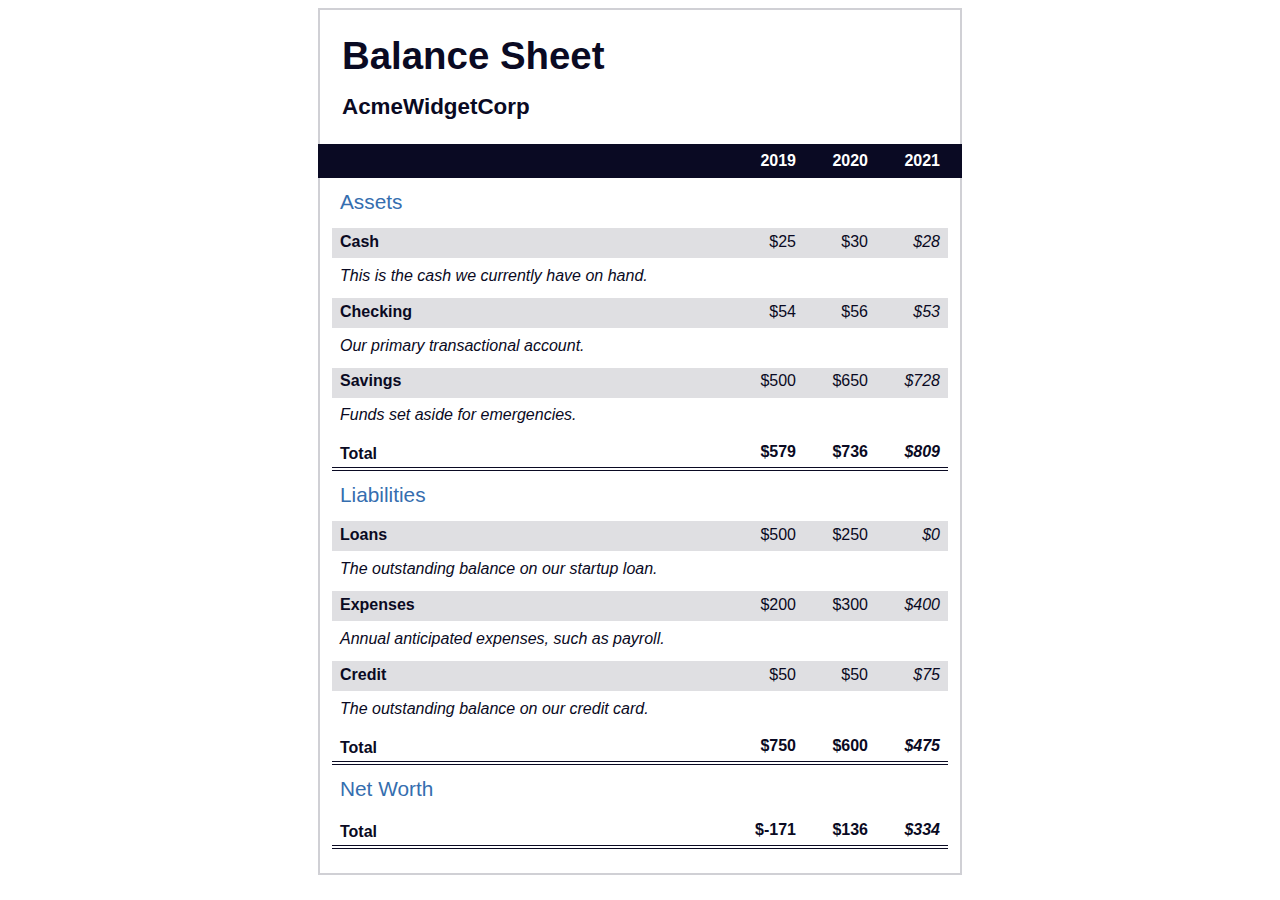
<file: BalanceSheets/index.html>
<!DOCTYPE html>
<html lang="en">
  <head>
    <meta charset="UTF-8">
    <meta name="viewport" content="width=device-width, initial-scale=1.0">
    <title>Balance Sheet</title>
    <link rel="stylesheet" href="./styles.css">
  </head>
  <body>
    <main>
      <section>
        <h1>
          <span class="flex">
            <span>AcmeWidgetCorp</span>
            <span>Balance Sheet</span>
          </span>
        </h1>
        <div id="years" aria-hidden="true">
          <span class="year">2019</span>
          <span class="year">2020</span>
          <span class="year">2021</span>
        </div>
        <div class="table-wrap">
          <table>
            <caption>Assets</caption>
            <thead>
              <tr>
                <td></td>
                <th><span class="sr-only year">2019</span></th>
                <th><span class="sr-only year">2020</span></th>
                <th class="current"><span class="sr-only year">2021</span></th>
              </tr>
            </thead>
            <tbody>
              <tr class="data">
                <th>Cash <span class="description">This is the cash we currently have on hand.</span></th>
                <td>$25</td>
                <td>$30</td>
                <td class="current">$28</td>
              </tr>
              <tr class="data">
                <th>Checking <span class="description">Our primary transactional account.</span></th>
                <td>$54</td>
                <td>$56</td>
                <td class="current">$53</td>
              </tr>
              <tr class="data">
                <th>Savings <span class="description">Funds set aside for emergencies.</span></th>
                <td>$500</td>
                <td>$650</td>
                <td class="current">$728</td>
              </tr>
              <tr class="total">
                <th>Total <span class="sr-only">Assets</span></th>
                <td>$579</td>
                <td>$736</td>
                <td class="current">$809</td>
              </tr>
            </tbody>
          </table>
          <table>
            <caption>Liabilities</caption>
            <thead>
              <tr>
              <td></td>
              <th><span class="sr-only">2019</span></th>
              <th><span class="sr-only">2020</span></th>
              <th><span class="sr-only">2021</span></th>
              </tr>
            </thead>
            <tbody>
              <tr class="data">
                <th>Loans <span class="description">The outstanding balance on our startup loan.</span></th>
                <td>$500</td>
                <td>$250</td>
                <td class="current">$0</td>
              </tr>
              <tr class="data">
                <th>Expenses <span class="description">Annual anticipated expenses, such as payroll.</span></th>
                <td>$200</td>
                <td>$300</td>
                <td class="current">$400</td>
              </tr>
              <tr class="data">
                <th>Credit <span class="description">The outstanding balance on our credit card.</span></th>
                <td>$50</td>
                <td>$50</td>
                <td class="current">$75</td>
              </tr>
              <tr class="total">
                <th>Total <span class="sr-only">Liabilities</span></th>
                <td>$750</td>
                <td>$600</td>
                <td class="current">$475</td>
              </tr>
            </tbody>
          </table>
          <table>
            <caption>Net Worth</caption>
            <thead>
              <tr>
              <td></td>
              <th><span class="sr-only">2019</span></th>
              <th><span class="sr-only">2020</span></th>
              <th><span class="sr-only">2021</span></th>
              </tr>
            </thead>
            <tbody>
              <tr class="total">
                <th>Total <span class="sr-only">Net Worth</span></th>
                <td>$-171</td>
                <td>$136</td>
                <td class="current">$334</td>
              </tr>
            </tbody>
          </table>
        </div>
      </section>
    </main>
  </body>
</html>
</file>
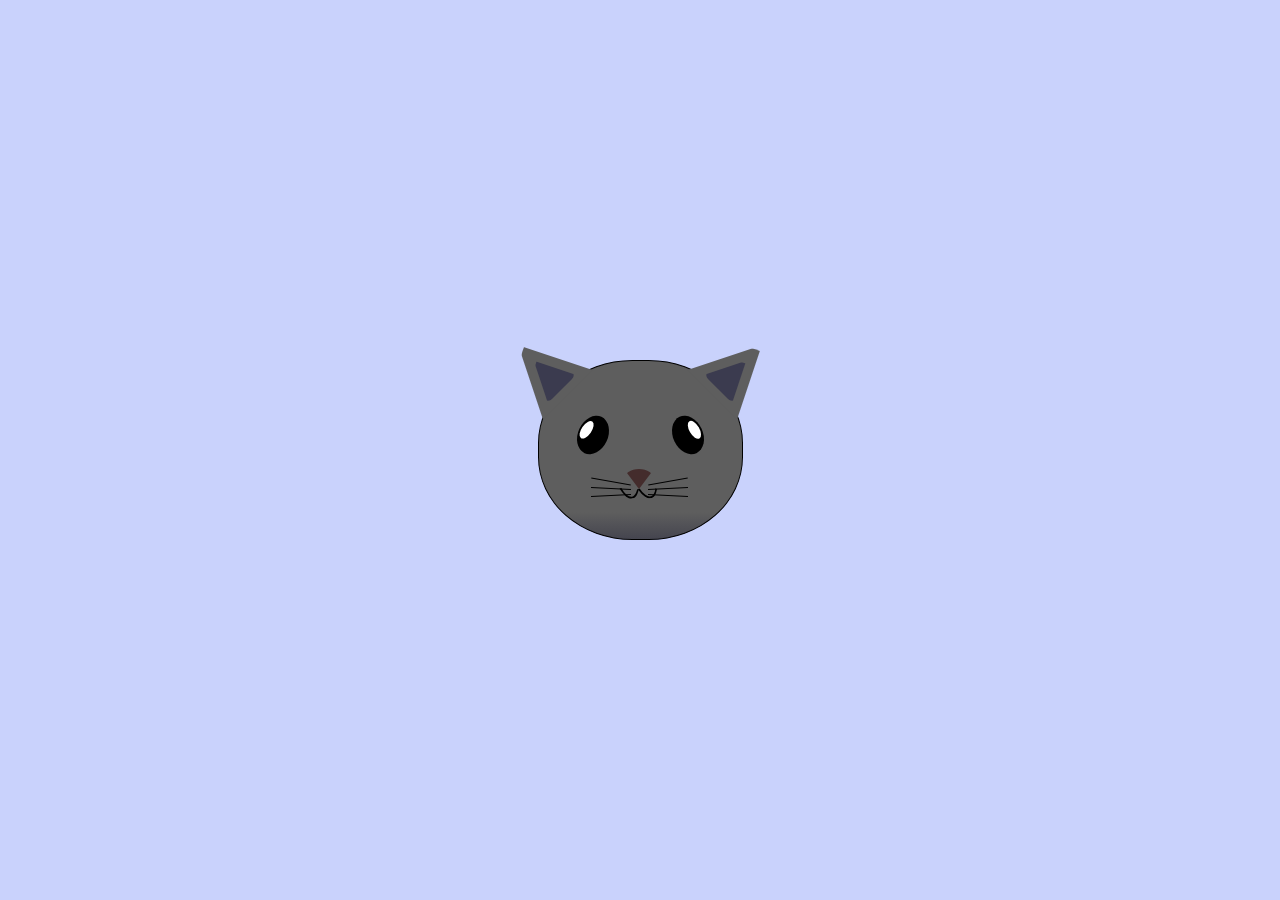
<file: CatPainting/index.html>
<!DOCTYPE html>
<html lang="en">
<head>
    <meta charset="UTF-8">
    <title>fCC Cat Painting</title>
    <link rel="stylesheet" href="./styles.css">
</head>
<body>
    <main>
      <div class="cat-head">
        <div class="cat-ears">
          <div class="cat-left-ear">
            <div class="cat-left-inner-ear"></div>
          </div>
          <div class="cat-right-ear">
            <div class="cat-right-inner-ear"></div>
          </div>
        </div>

        <div class="cat-eyes">
          <div class="cat-left-eye">
            <div class="cat-left-inner-eye"></div>
          </div>
          <div class="cat-right-eye">
            <div class="cat-right-inner-eye"></div>
          </div>
        </div>
        
        <div class="cat-nose"></div>

        <div class="cat-mouth">
          <div class="cat-mouth-line-left"></div>
          <div class="cat-mouth-line-right"></div>
        </div>

        <div class="cat-whiskers">
          <div class="cat-whiskers-left">
            <div class="cat-whisker-left-top"></div>
            <div class="cat-whisker-left-middle"></div>
            <div class="cat-whisker-left-bottom"></div>
          </div>
          <div class="cat-whiskers-right">
            <div class="cat-whisker-right-top"></div>
            <div class="cat-whisker-right-middle"></div>
            <div class="cat-whisker-right-bottom"></div>
          </div>
        </div>

      </div>
    </main>
</body>
</html>
</file>
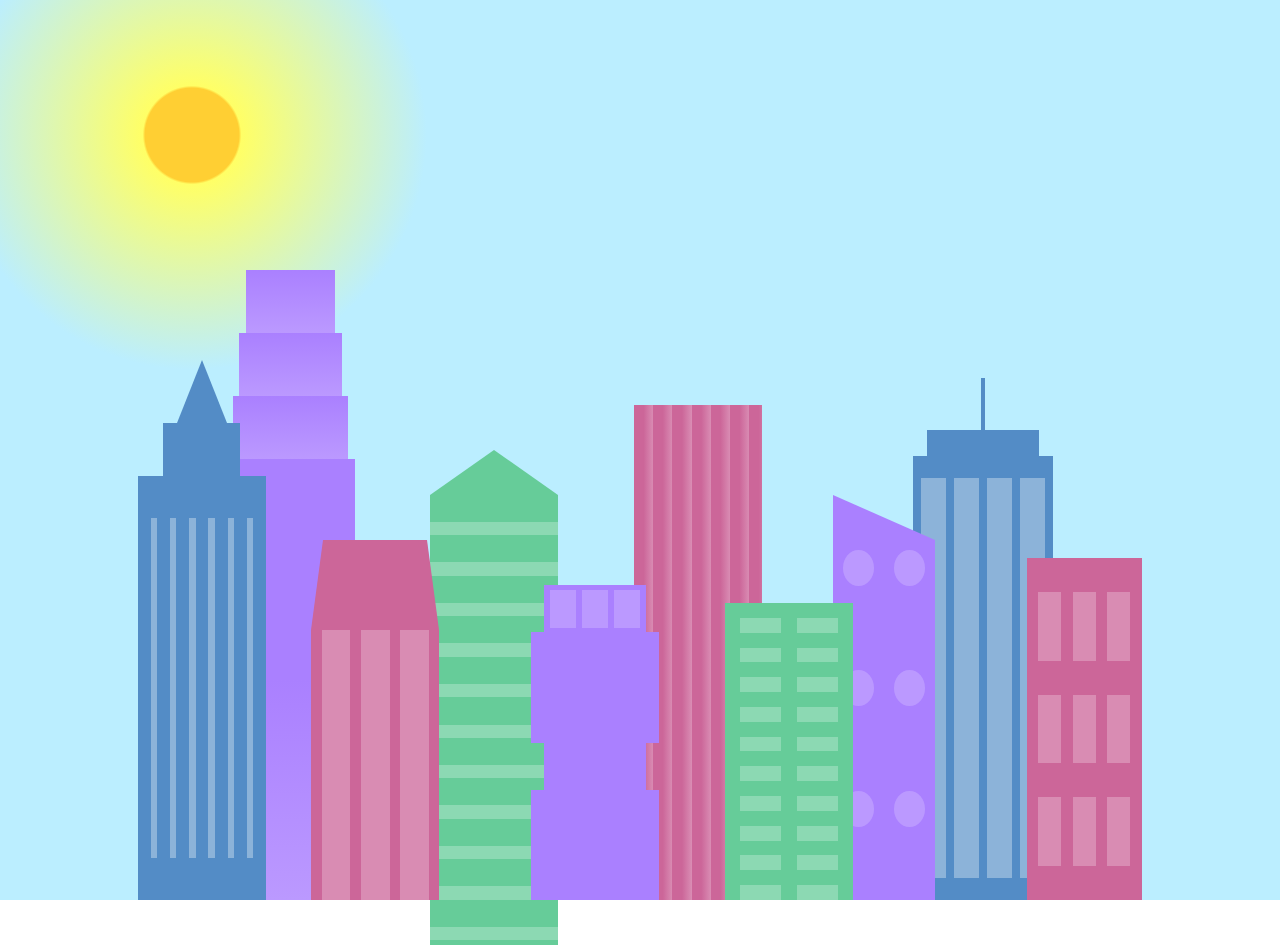
<file: CitySkyline/index.html>
<!DOCTYPE html>
<html lang="en">    
  <head>
    <meta charset="UTF-8">
    <title>City Skyline</title>
    <link href="styles.css" rel="stylesheet" />   
  </head>

  <body>
    <div class="background-buildings sky">
      <div></div>
      <div></div>
      <div class="bb1 building-wrap">
        <div class="bb1a bb1-window"></div>
        <div class="bb1b bb1-window"></div>
        <div class="bb1c bb1-window"></div>
        <div class="bb1d"></div>
      </div>
      <div class="bb2">
        <div class="bb2a"></div>
        <div class="bb2b"></div>
      </div>
      <div class="bb3"></div>
      <div></div>
      <div class="bb4 building-wrap">
        <div class="bb4a"></div>
        <div class="bb4b"></div>
        <div class="bb4c window-wrap">
          <div class="bb4-window"></div>
          <div class="bb4-window"></div>
          <div class="bb4-window"></div>
          <div class="bb4-window"></div>
        </div>
      </div>
      <div></div>
      <div></div>
    </div>

    <div class="foreground-buildings">
      <div></div>
      <div></div>
      <div class="fb1 building-wrap">
        <div class="fb1a"></div>
        <div class="fb1b"></div>
        <div class="fb1c"></div>
      </div>
      <div class="fb2">
        <div class="fb2a"></div>
        <div class="fb2b window-wrap">
          <div class="fb2-window"></div>
          <div class="fb2-window"></div>
          <div class="fb2-window"></div>
        </div>
      </div>
      <div></div>
      <div class="fb3 building-wrap">
        <div class="fb3a window-wrap">
          <div class="fb3-window"></div>
          <div class="fb3-window"></div>
          <div class="fb3-window"></div>
        </div>
        <div class="fb3b"></div>
        <div class="fb3a"></div>
        <div class="fb3b"></div>
      </div>
      <div class="fb4">
        <div class="fb4a"></div>
        <div class="fb4b">
          <div class="fb4-window"></div>
          <div class="fb4-window"></div>
          <div class="fb4-window"></div>
          <div class="fb4-window"></div>
          <div class="fb4-window"></div>
          <div class="fb4-window"></div>
        </div>
      </div>
      <div class="fb5"></div>
      <div class="fb6"></div>
      <div></div>
      <div></div>
    </div>
  </body>
</html>
</file>
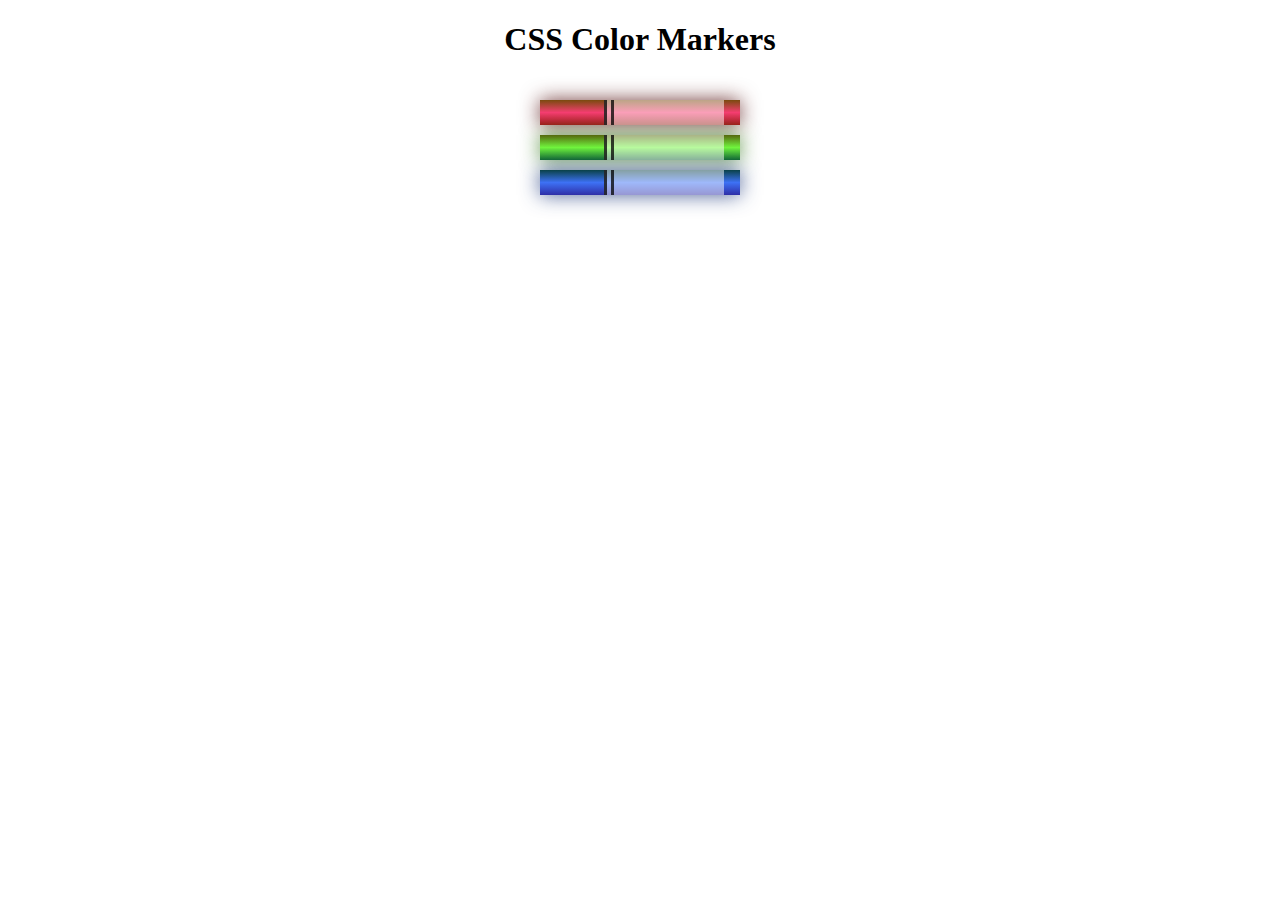
<file: ColouredMarkers/index.html>
<!DOCTYPE html>
<html lang="en">
  <head>
    <meta charset="utf-8">
    <meta name="viewport" content="width=device-width, initial-scale=1.0">
    <title>Colored Markers</title>
    <link rel="stylesheet" href="styles.css">
  </head>
  <body>
    <h1>CSS Color Markers</h1>
    <div class="container">
      <div class="marker red">
        <div class="cap"></div>
        <div class="sleeve"></div>
      </div>
      <div class="marker green">
        <div class="cap"></div>
        <div class="sleeve"></div>
      </div>
      <div class="marker blue">
        <div class="cap"></div>
        <div class="sleeve"></div>
      </div>
    </div>
  </body>
</html>
</file>
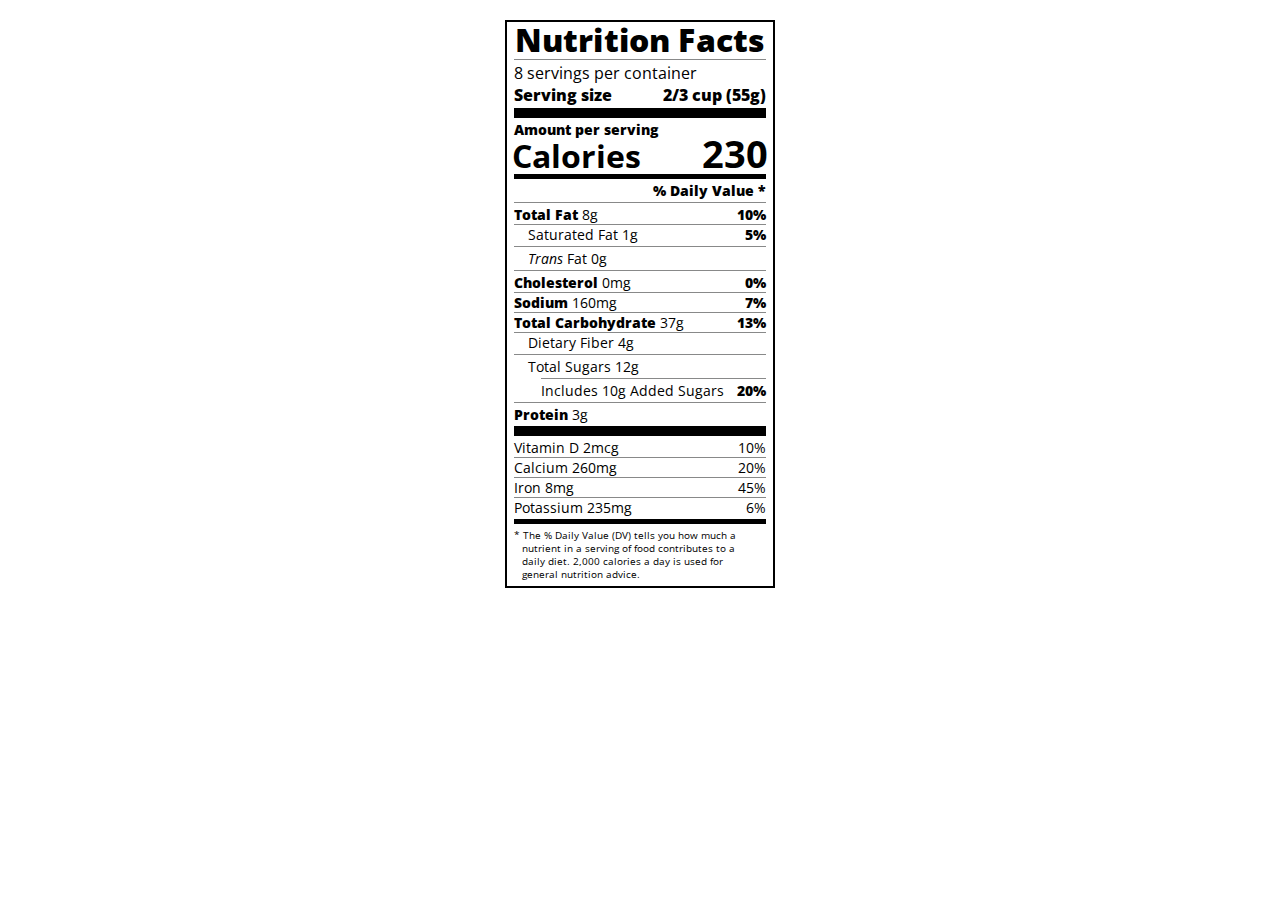
<file: NutritionLabel/index.html>
<!DOCTYPE html>
<html lang="en">

<head>
  <meta charset="UTF-8">
  <title>Nutrition Label</title>
  <link href="https://fonts.googleapis.com/css?family=Open+Sans:400,700,800" rel="stylesheet">
  <link href="./styles.css" rel="stylesheet">
</head>

<body>
  <div class="label">
    <header>
      <h1 class="bold">Nutrition Facts</h1>
      <div class="divider"></div>
      <p>8 servings per container</p>
      <p class="bold">Serving size <span>2/3 cup (55g)</span></p>
    </header>
    <div class="divider large"></div>
    <div class="calories-info">
      <div class="left-container">
        <h2 class="bold small-text">Amount per serving</h2>
        <p>Calories</p>
      </div>
      <span>230</span>
    </div>
    <div class="divider medium"></div>
    <div class="daily-value small-text">
      <p class="bold right no-divider">% Daily Value *</p>
      <div class="divider"></div>
      <p><span><span class="bold">Total Fat</span> 8g</span> <span class="bold">10%</span></p>
      <p class="indent no-divider">Saturated Fat 1g <span class="bold">5%</span></p>
      <div class="divider"></div>
      <p class="indent no-divider"><span><i>Trans</i> Fat 0g</span></p>
      <div class="divider"></div>
      <p><span><span class="bold">Cholesterol</span> 0mg</span> <span class="bold">0%</span></p>
      <p><span><span class="bold">Sodium</span> 160mg</span> <span class="bold">7%</span></p>
      <p><span><span class="bold">Total Carbohydrate</span> 37g</span> <span class="bold">13%</span></p>
      <p class="indent no-divider">Dietary Fiber 4g</p>
      <div class="divider"></div>
      <p class="indent no-divider">Total Sugars 12g</p>
      <div class="divider double-indent"></div>
      <p class="double-indent no-divider">Includes 10g Added Sugars <span class="bold">20%</span></p>
      <div class="divider"></div>
      <p class="no-divider"><span><span class="bold">Protein</span> 3g</span></p>
      <div class="divider large"></div>
      <p>Vitamin D 2mcg <span>10%</span></p>
      <p>Calcium 260mg <span>20%</span></p>
      <p>Iron 8mg <span>45%</span></p>
      <p class="no-divider">Potassium 235mg <span>6%</span></p>
    </div>
    <div class="divider medium"></div>
    <p class="note">* The % Daily Value (DV) tells you how much a nutrient in a serving of food contributes to a daily
      diet. 2,000 calories a day is used for general nutrition advice.</p>
  </div>
</body>
</html>
</file>
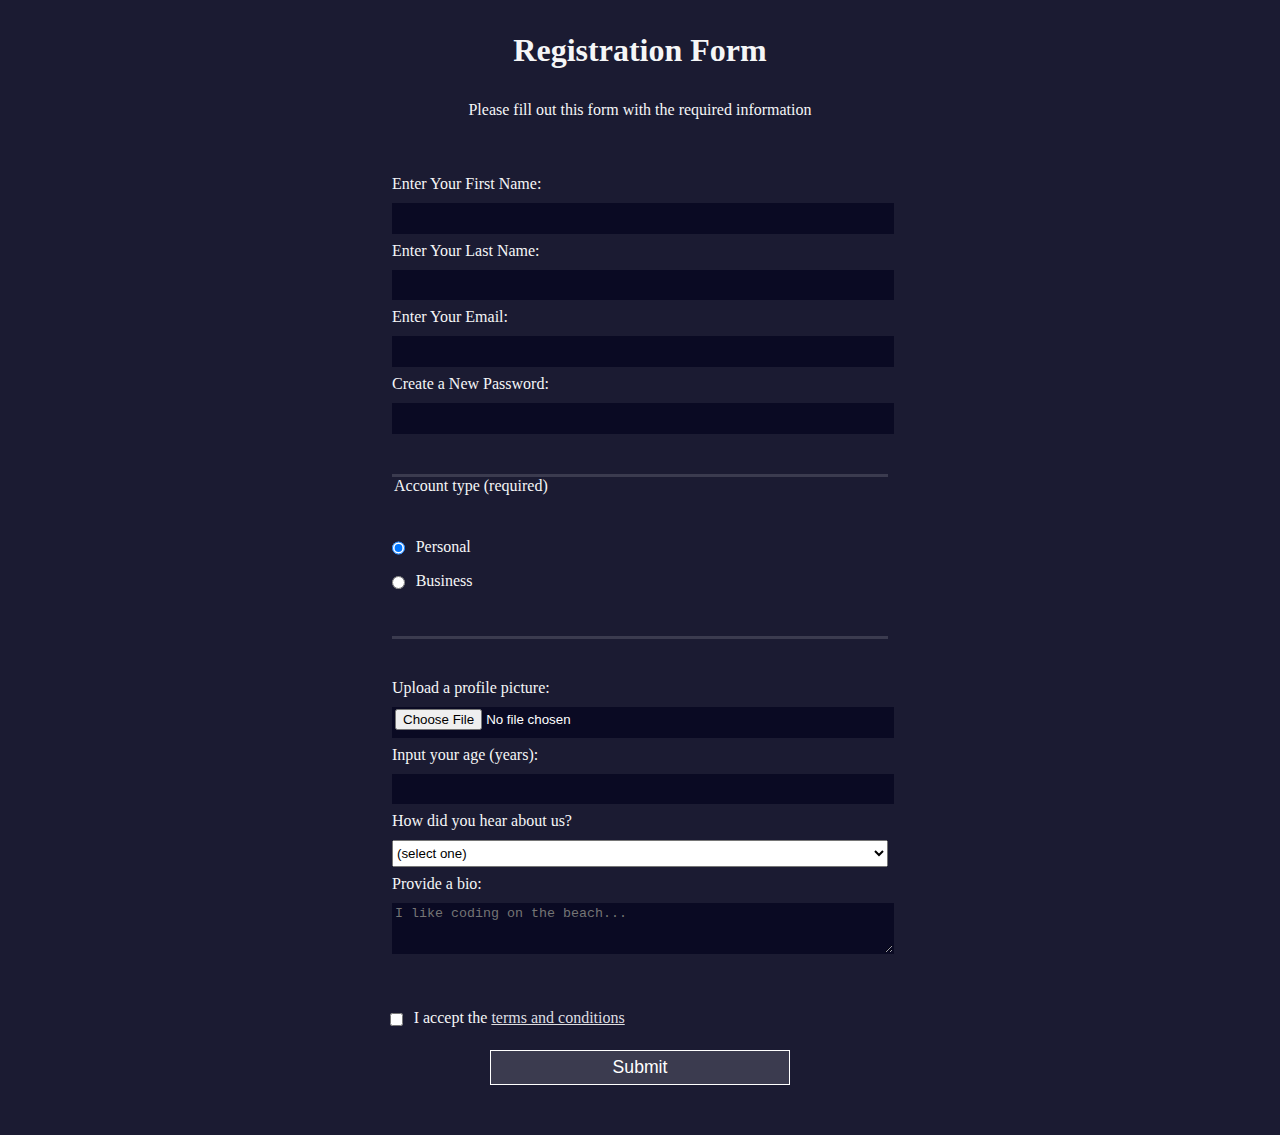
<file: RegistrationForm/index.html>
<!DOCTYPE html>
<html lang="en">
  <head>
    <meta charset="UTF-8">
    <title>Registration Form</title>
    <link rel="stylesheet" href="styles.css" />
  </head>
  <body>
    <h1>Registration Form</h1>
    <p>Please fill out this form with the required information</p>
    <form method="post" action='https://register-demo.freecodecamp.org'>
      <fieldset>
        <label for="first-name">Enter Your First Name: <input id="first-name" name="first-name" type="text" required /></label>
        <label for="last-name">Enter Your Last Name: <input id="last-name" name="last-name" type="text" required /></label>
        <label for="email">Enter Your Email: <input id="email" name="email" type="email" required /></label>
        <label for="new-password">Create a New Password: <input id="new-password" name="new-password" type="password" pattern="[a-z0-5]{8,}" required /></label>
      </fieldset>
      <fieldset>
        <legend>Account type (required)</legend>
        <label for="personal-account"><input id="personal-account" type="radio" name="account-type" class="inline" checked /> Personal</label>
        <label for="business-account"><input id="business-account" type="radio" name="account-type" class="inline" /> Business</label>
      </fieldset>
      <fieldset>
        <label for="profile-picture">Upload a profile picture: <input id="profile-picture" type="file" name="file" /></label>
        <label for="age">Input your age (years): <input id="age" type="number" name="age" min="13" max="120" /></label>
        <label for="referrer">How did you hear about us?
          <select id="referrer" name="referrer">
            <option value="">(select one)</option>
            <option value="1">freeCodeCamp News</option>
            <option value="2">freeCodeCamp YouTube Channel</option>
            <option value="3">freeCodeCamp Forum</option>
            <option value="4">Other</option>
          </select>
        </label>
        <label for="bio">Provide a bio:
          <textarea id="bio" name="bio" rows="3" cols="30" placeholder="I like coding on the beach..."></textarea>
        </label>
      </fieldset>
      <label for="terms-and-conditions">
        <input class="inline" id="terms-and-conditions" type="checkbox" required name="terms-and-conditions" /> I accept the <a href="https://www.freecodecamp.org/news/terms-of-service/">terms and conditions</a>
      </label>
      <input type="submit" value="Submit" />
    </form>
  </body>
</html>
</file>
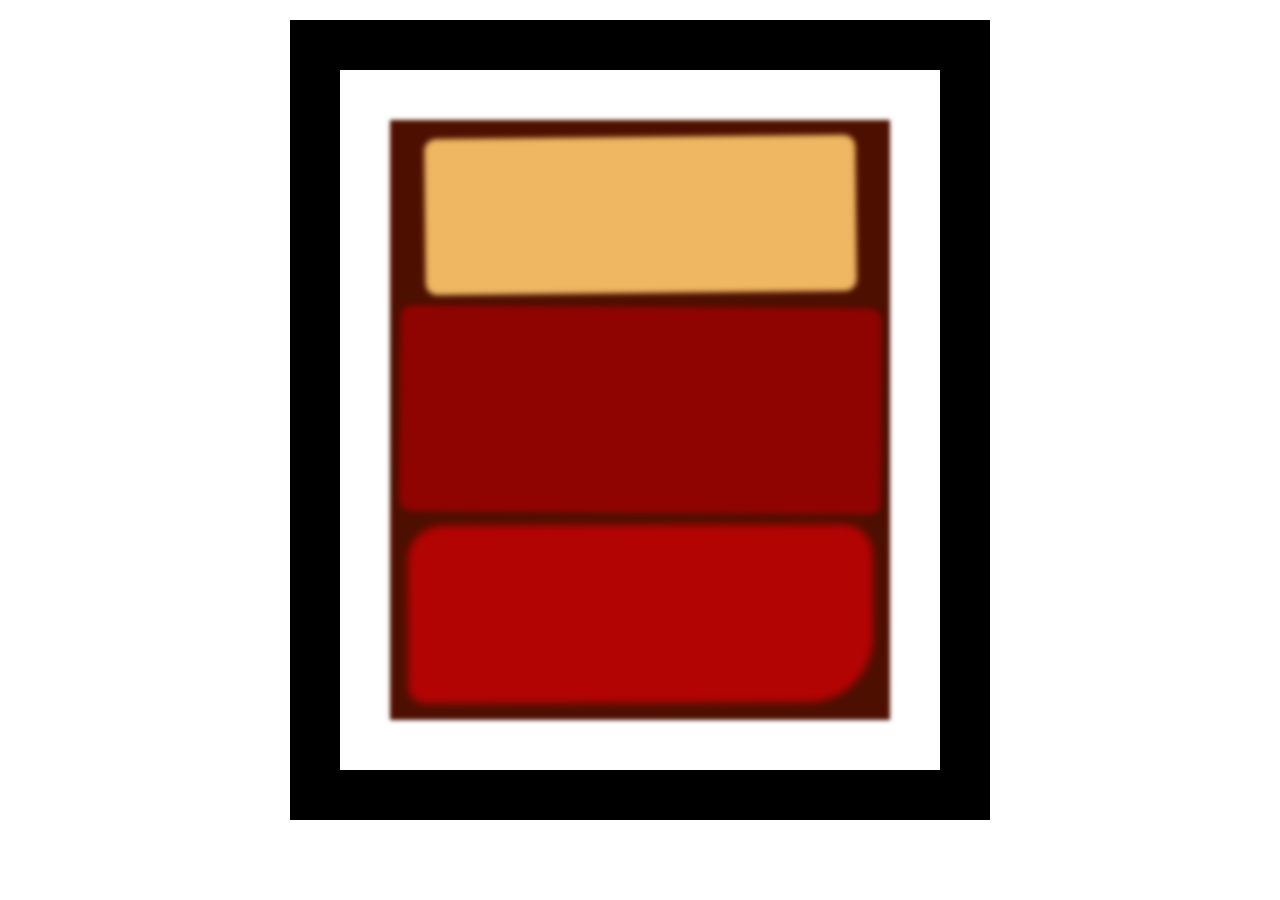
<file: RothkoPainting/index.html>
<!DOCTYPE html>
<html lang="en">
  <head>
    <meta charset="UTF-8">
    <title>Rothko Painting</title>
    <link href="./styles.css" rel="stylesheet">
  </head>
  <body>
    <div class="frame">
      <div class="canvas">
        <div class="one"></div>
        <div class="two"></div>
        <div class="three"></div>
      </div>
    </div>
  </body>
</html>
</file>
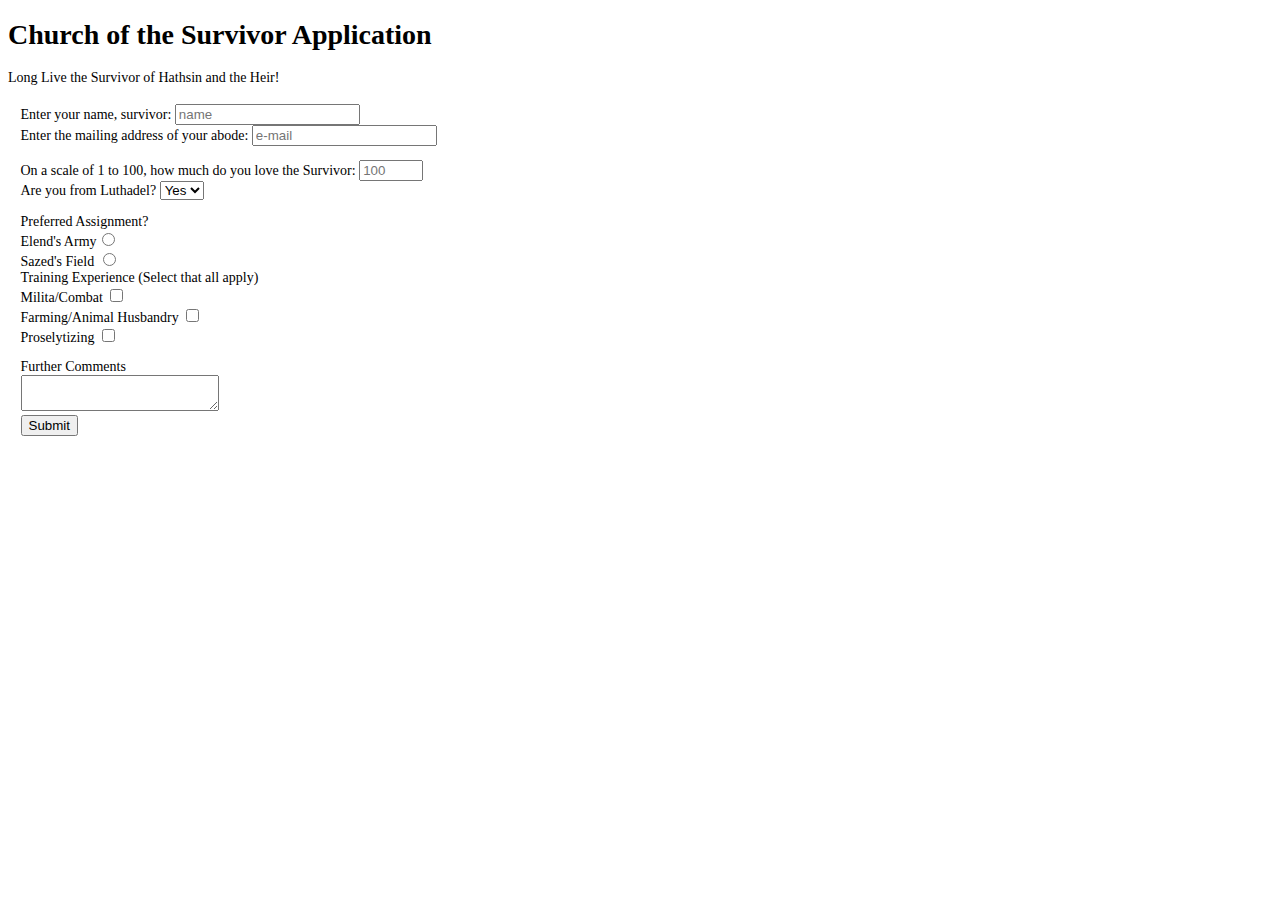
<file: SurveyForm/index.html>
<!DOCTYPE html>
<html>
  <head>
    <link rel="stylesheet" href="styles.css">
  </head>
  <body>
      <h1 id="title">Church of the Survivor Application</h1>
      <p id="description">Long Live the Survivor of Hathsin and the Heir!</p>
        <form id="survey-form">
          <fieldset>
          <label id="name-label" for="name">Enter your name, survivor: <input type="text" id="name" placeholder="name" required/></label>
          <label id="email-label" for="email">Enter the mailing address of your abode: <input type="email" id="email" placeholder="e-mail" required /></label>
          </fieldset>
          <fieldset>
            <label id="number-label" for="number">On a scale of 1 to 100, how much do you love the Survivor: <input type="number" id="number" placeholder="100" min="1" max="100" /></label>
            <label id="location-label">Are you from Luthadel? <select id="dropdown">
                <option>Yes</option>
                <option>No</option>
              </select></label>
            </fieldset>
            <fieldset>
            <label id="assignment-label">Preferred Assignment?</label>
            <label>Elend's Army<input type="radio" name="radio" value="elend"/></label>
            <label>Sazed's Field <input type="radio" name="radio" value="sazed" /></label>
            <label>Training Experience (Select that all apply)</label>
            <label>Milita/Combat
              <input type="checkbox" value="combat">
            </label>
            <label>Farming/Animal Husbandry
              <input type="checkbox" value="farming">
            </label>
            <label> Proselytizing 
              <input type="checkbox" value="preach">
            </label>
          </fieldset>
          <fieldset>
            <label>Further Comments</label>
              <textarea></textarea>
            <button type="submit" id="submit">Submit</button>
          </fieldset>
      </form>
  </body>
  <footer>
  </footer>
</html>
</file>
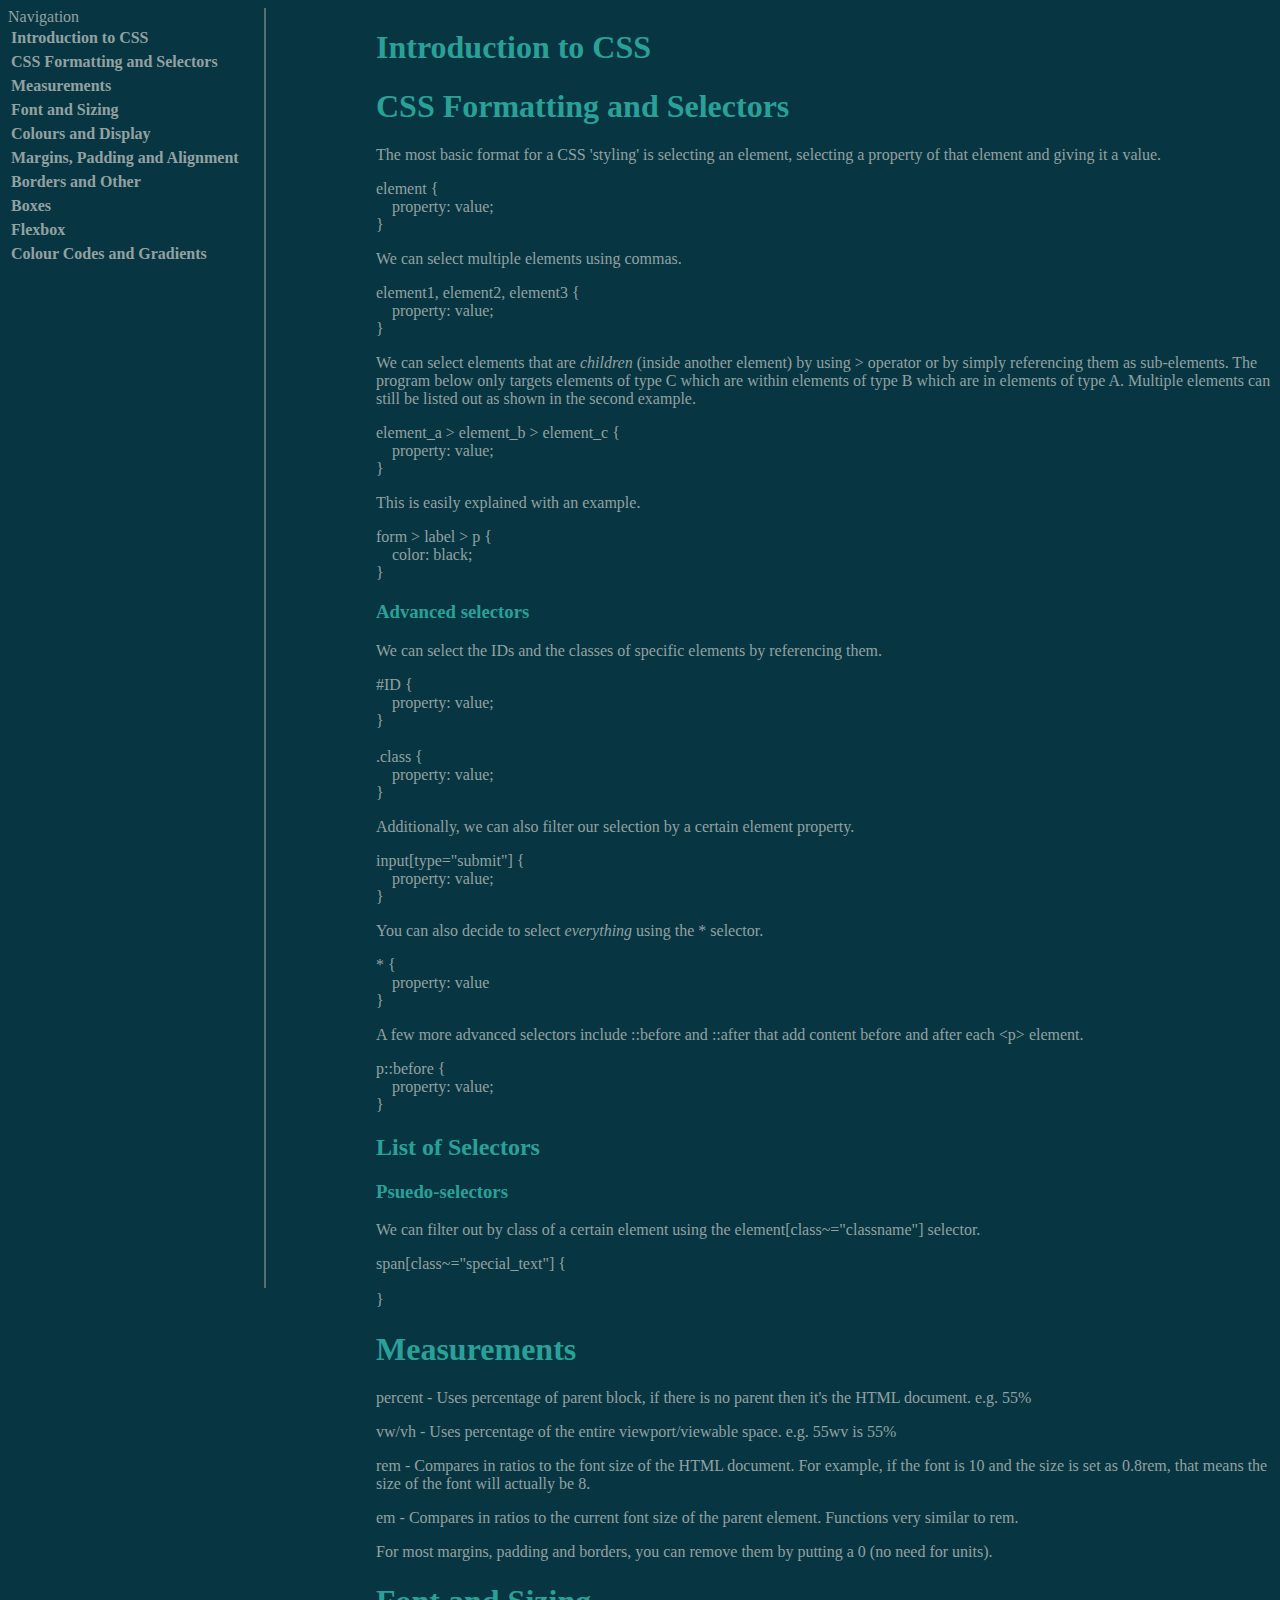
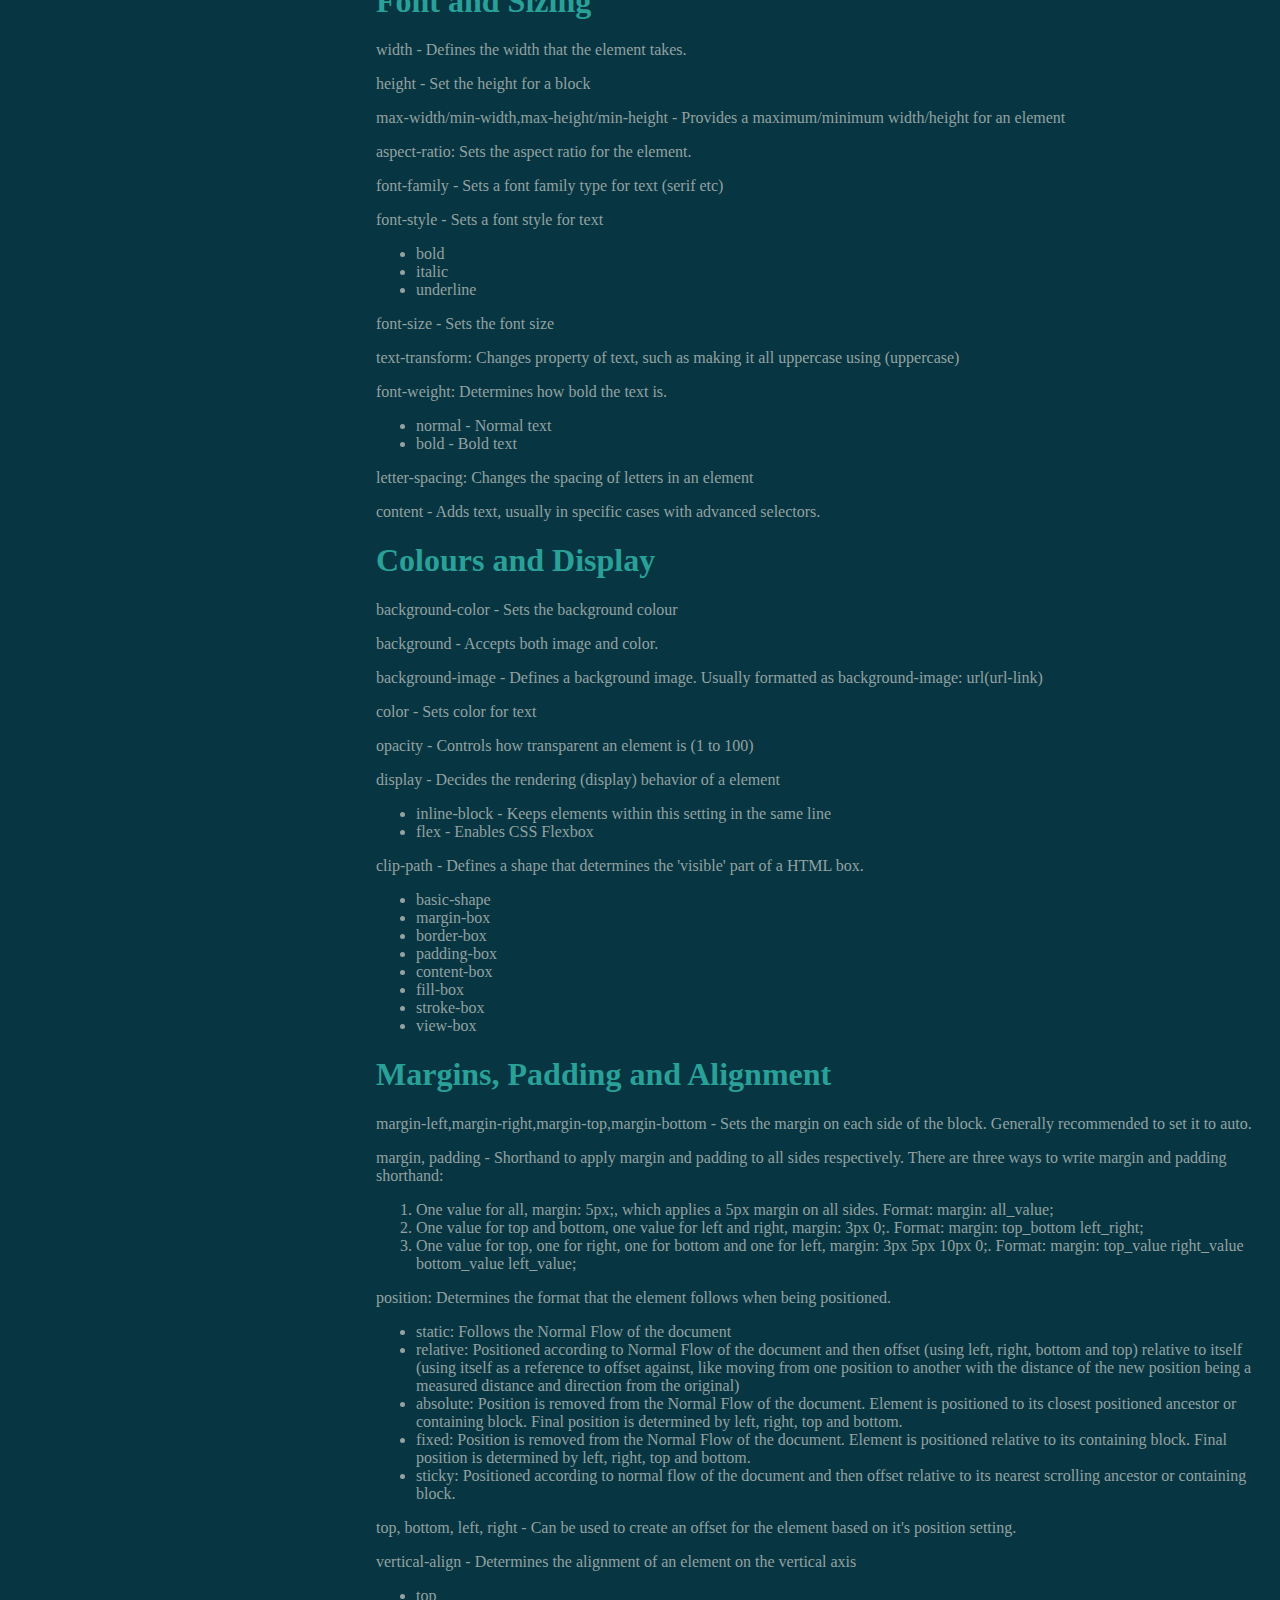
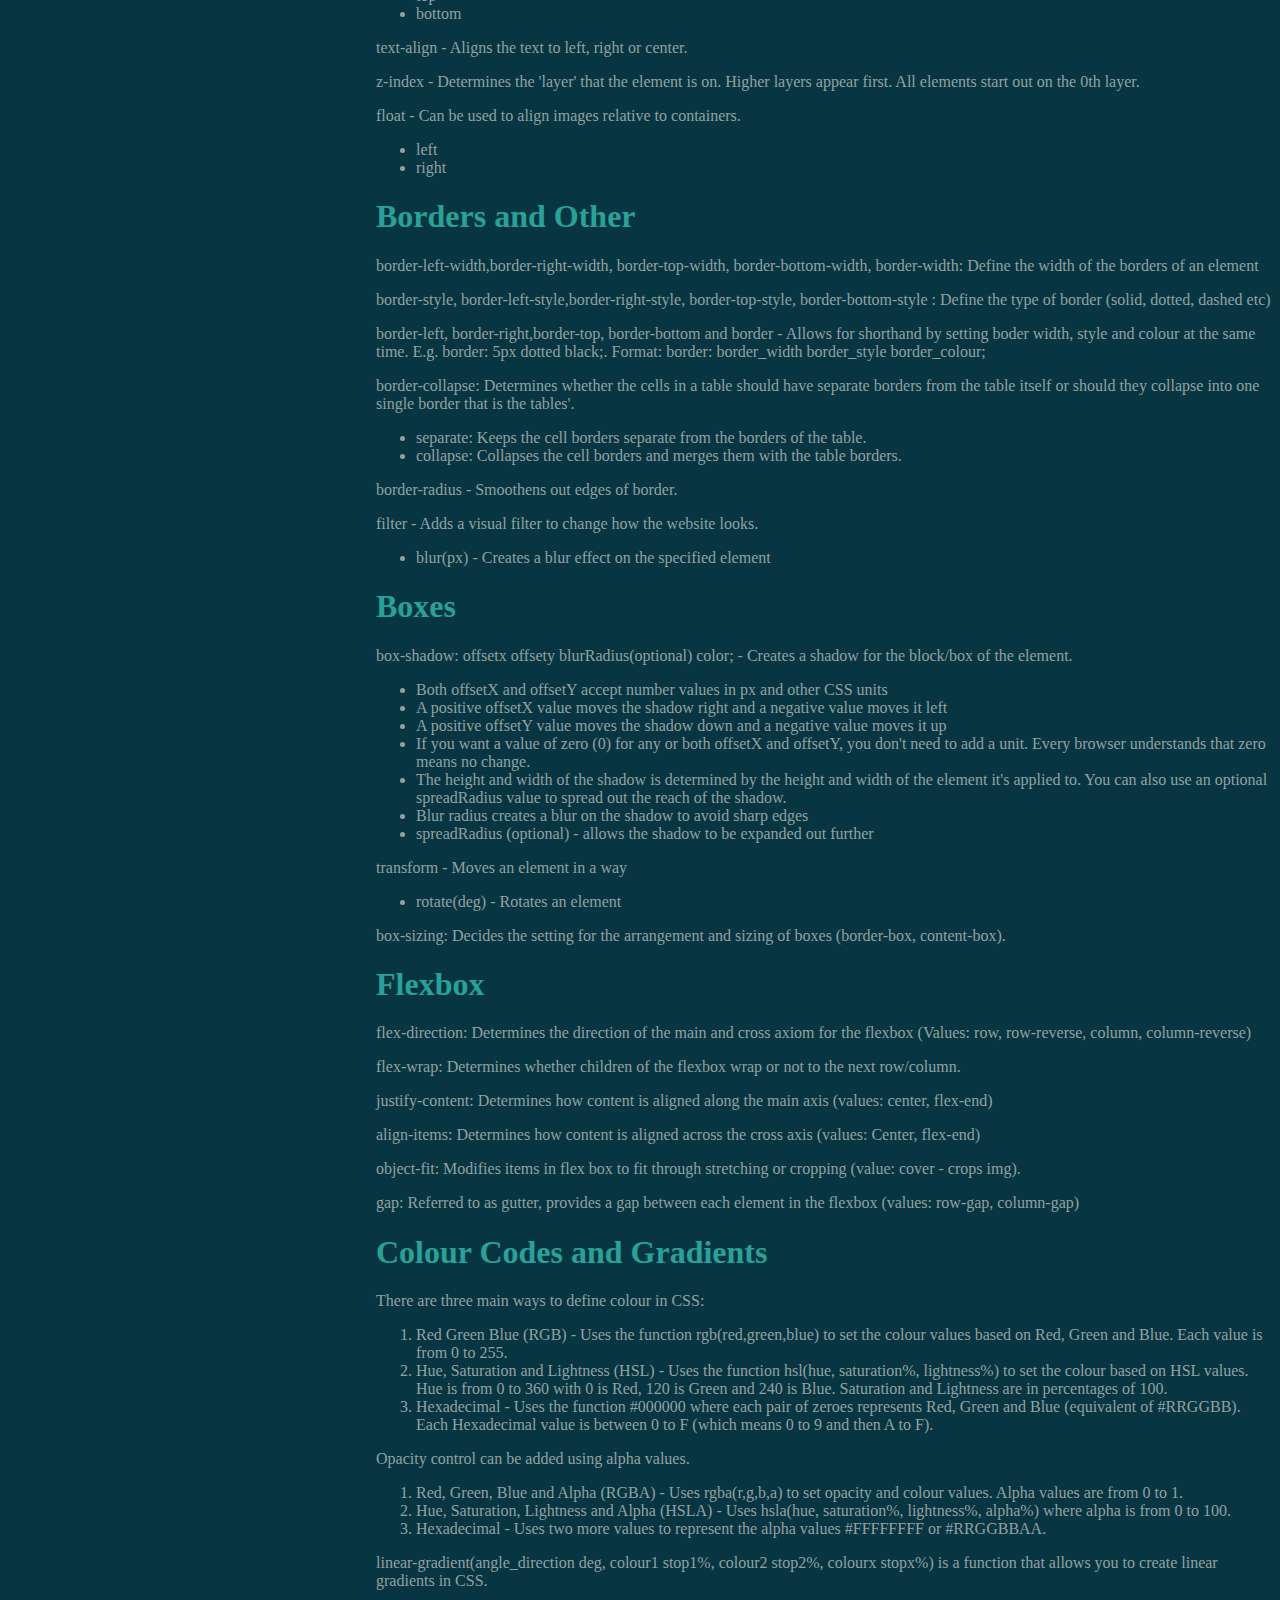
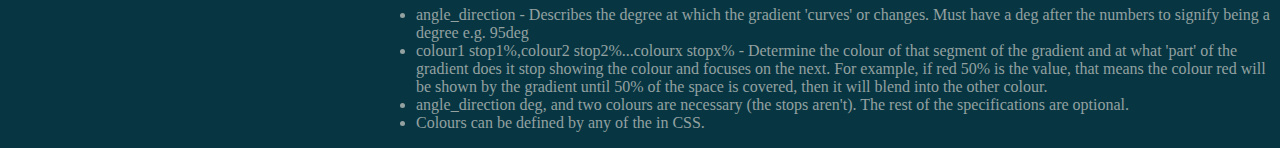
<file: TechnicalDocumentaiton/index.html>
<!DOCTYPE html>
<html lang="en">
  <head>
    <link rel="stylesheet" href="styles.css">
  </head>
  <body>
    <nav id="navbar">
      <header>Navigation</header>
      <a class="nav-link" href="#Introduction_to_CSS">Introduction to CSS</a>
      <a class="nav-link" href="#CSS_Formatting_and_Selectors">CSS Formatting and Selectors</a>
      <a class="nav-link" href="#Measurements">Measurements</a>
      <a class="nav-link" href="#Font_and_Sizing">Font and Sizing</a>
      <a class="nav-link" href="#Colours_and_Display">Colours and Display</a>
      <a class="nav-link" href="#Margins,_Padding_and_Alignment">Margins, Padding and Alignment</a>
      <a class="nav-link" href="#Borders_and_Other">Borders and Other</a>
      <a class="nav-link" href="#Boxes">Boxes</a>
      <a class="nav-link" href="#Flexbox">Flexbox</a>
      <a class="nav-link" href="#Colour_Codes_and_Gradients">Colour Codes and Gradients</a>
    </nav>
    <main id="main-doc">
      <section class="main-section" id="Introduction_to_CSS">
        <header id="introduction"><h1>Introduction to CSS</h1></header>
      </section>
      <section class="main-section" id="CSS_Formatting_and_Selectors">
        <header id="selectors"><h1>CSS Formatting and Selectors</h1></header>
        <p>The most basic format for a CSS &#39;styling&#39; is selecting an element, selecting a property of that element and giving it a value.</p>
<pre><code class="lang-CSS"><span class="hljs-selector-tag">element</span> {
    <span class="hljs-attribute">property</span>: value;
}
</code></pre>
<p>We can select multiple elements using commas.</p>
<pre><code class="lang-CSS"><span class="hljs-selector-tag">element1</span>, <span class="hljs-selector-tag">element2</span>, <span class="hljs-selector-tag">element3</span> {
    <span class="hljs-attribute">property</span>: value;
}
</code></pre>
<p>We can select elements that are <em>children</em> (inside another element) by using &gt; operator or by simply referencing them as sub-elements. The program below only targets elements of type C which are within elements of type B which are in elements of type A. Multiple elements can still be listed out as shown in the second example.</p>
<pre><code class="lang-CSS"><span class="hljs-selector-tag">element_a</span> &gt; <span class="hljs-selector-tag">element_b</span> &gt; <span class="hljs-selector-tag">element_c</span> {
    <span class="hljs-attribute">property</span>: value;
}
</code></pre>
<p>This is easily explained with an example.</p>
<pre><code class="lang-CSS"><span class="hljs-selector-tag">form</span> &gt; <span class="hljs-selector-tag">label</span> &gt; <span class="hljs-selector-tag">p</span> {
    <span class="hljs-attribute">color</span>: black;
}
</code></pre>
<h3 id="advanced-selectors">Advanced selectors</h3>
<p>We can select the IDs and the classes of specific elements by referencing them.</p>
<pre><code class="lang-CSS"><span class="hljs-selector-id">#ID</span> {
    <span class="hljs-attribute">property</span>: value;
}

<span class="hljs-selector-class">.class</span> {
    <span class="hljs-attribute">property</span>: value;
}
</code></pre>
<p>Additionally, we can also filter our selection by a certain element property.</p>
<pre><code class="lang-CSS"><span class="hljs-selector-tag">input</span><span class="hljs-selector-attr">[type="submit"]</span> {
    <span class="hljs-attribute">property</span>: value;
}
</code></pre>
<p>You can also decide to select <em>everything</em> using the * selector.</p>
<pre><code class="lang-CSS">* {
    <span class="hljs-attribute">property</span>: value
}
</code></pre>
<p>A few more advanced selectors include <code>::before</code> and <code>::after</code> that add content before and after each <code>&lt;p&gt;</code> element.</p>
<pre><code class="lang-CSS"><span class="hljs-selector-tag">p</span><span class="hljs-selector-pseudo">::before</span> {
    <span class="hljs-attribute">property</span>: value;
}
</code></pre>
<h2 id="list-of-selectors">List of Selectors</h2>
<h3 id="psuedo-selectors">Psuedo-selectors</h3>
<p>We can filter out by class of a certain element using the <code>element[class~=&quot;classname&quot;]</code> selector.</p>
<pre><code class="lang-CSS">span[<span class="hljs-class"><span class="hljs-keyword">class</span>~</span>=<span class="hljs-string">"special_text"</span>] {

}
</code></pre>
      </section>
      <section class="main-section" id="Measurements">
        <header id="measurements"><h1>Measurements</h1></header>
        <p><code>percent</code> - Uses percentage of parent block, if there is no parent then it&#39;s the HTML document. e.g. <code>55%</code></p>
<p><code>vw</code>/<code>vh</code> - Uses percentage of the entire viewport/viewable space. e.g. <code>55wv</code> is 55%</p>
<p><code>rem</code> - Compares in ratios to the font size of the HTML document. For example, if the font is 10 and the size is set as <code>0.8rem</code>, that means the size of the font will actually be 8. </p>
<p><code>em</code> - Compares in ratios to the current font size of the parent element. Functions very similar to <code>rem</code>.</p>
<p>For most margins, padding and borders, you can remove them by putting a 0 (no need for units).</p>
      </section>
      <section class="main-section" id="Font_and_Sizing">
        <header id="font"><h1>Font and Sizing</h1></header>
        <p><code>width</code> - Defines the width that the element takes.</p>
<p><code>height</code> - Set the height for a block</p>
<p><code>max-width</code>/<code>min-width</code>,<code>max-height/min-height</code> - Provides a maximum/minimum width/height for an element</p>
<p><code>aspect-ratio</code>: Sets the aspect ratio for the element.</p>
<p><code>font-family</code> - Sets a font family type for text (serif etc)</p>
<p><code>font-style</code> -  Sets a font style for text </p>
<ul>
<li><code>bold</code></li>
<li><code>italic</code></li>
<li><code>underline</code></li>
</ul>
<p><code>font-size</code> - Sets the font size</p>
<p><code>text-transform</code>: Changes property of text, such as making it all uppercase using (<code>uppercase</code>)</p>
<p><code>font-weight</code>: Determines how bold the text is.</p>
<ul>
<li><code>normal</code> - Normal text</li>
<li><code>bold</code> - Bold text</li>
</ul>
<p><code>letter-spacing</code>: Changes the spacing of letters in an element</p>
<p><code>content</code> - Adds text, usually in specific cases with advanced selectors.</p>
      </section>
      <section class="main-section" id="Colours_and_Display">
        <header id="colors"><h1>Colours and Display</h1></header>
        <p><code>background-color</code> - Sets the background colour</p>
<p><code>background</code> - Accepts both image and color.</p>
<p><code>background-image</code> - Defines a background image. Usually formatted as <code>background-image: url(url-link)</code></p>
<p><code>color</code> - Sets color for text</p>
<p><code>opacity</code> - Controls how transparent an element is (1 to 100)</p>
<p><code>display</code> - Decides the rendering (display) behavior of a element </p>
<ul>
<li><code>inline-block</code> - Keeps elements within this setting in the same line</li>
<li><code>flex</code> - Enables CSS Flexbox</li>
</ul>
<p><code>clip-path</code> - Defines a shape that determines the &#39;visible&#39; part of a HTML box. </p>
<ul>
<li><code>basic-shape</code></li>
<li><code>margin-box</code></li>
<li><code>border-box</code></li>
<li><code>padding-box</code></li>
<li><code>content-box</code></li>
<li><code>fill-box</code></li>
<li><code>stroke-box</code></li>
<li><code>view-box</code></li>
</ul>
      </section>
      <section class="main-section" id="Margins,_Padding_and_Alignment">
        <header id="alignment"><h1>Margins, Padding and Alignment</h1></header>
        <p><code>margin-left</code>,<code>margin-right</code>,<code>margin-top</code>,<code>margin-bottom</code> -  Sets the margin on each side of the block. Generally recommended to set it to <code>auto</code>.</p>
<p><code>margin</code>, <code>padding</code> - Shorthand to apply margin and padding to all sides respectively.
There are three ways to write <code>margin</code> and <code>padding</code> shorthand:</p>
<ol>
<li>One value for all, <code>margin: 5px;</code>, which applies a 5px margin on all sides. Format: <code>margin: all_value;</code></li>
<li>One value for top and bottom, one value for left and right, <code>margin: 3px 0;</code>. Format: <code>margin: top_bottom left_right;</code></li>
<li>One value for top, one for right, one for bottom and one for left, <code>margin: 3px 5px 10px 0;</code>. Format: <code>margin: top_value right_value bottom_value left_value;</code></li>
</ol>
<p><code>position</code>: Determines the format that the element follows when being positioned.</p>
<ul>
<li><code>static</code>: Follows the Normal Flow of the document</li>
<li><code>relative</code>: Positioned according to Normal Flow of the document and then offset (using left, right, bottom and top) relative to itself (using itself as a reference to offset against, like moving from one position to another with the distance of the new position being a measured distance and direction from the original)</li>
<li><code>absolute</code>: Position is removed from the Normal Flow of the document. Element is positioned to its closest positioned ancestor or containing block. Final position is determined by left, right, top and bottom.</li>
<li><code>fixed</code>: Position is removed from the Normal Flow of the document. Element is positioned relative to its containing block. Final position is determined by left, right, top and bottom.</li>
<li><code>sticky</code>: Positioned according to normal flow of the document and then offset relative to its nearest scrolling ancestor or containing block.</li>
</ul>
<p><code>top</code>, <code>bottom</code>, <code>left</code>, <code>right</code> - Can be used to create an offset for the element based on it&#39;s position setting.</p>
<p><code>vertical-align</code> - Determines the alignment of an element on the vertical axis</p>
<ul>
<li><code>top</code></li>
<li><code>bottom</code></li>
</ul>
<p><code>text-align</code> - Aligns the text to left, right or center.</p>
<p><code>z-index</code> - Determines the &#39;layer&#39; that the element is on. Higher layers appear first. All elements start out on the 0th layer.</p>
<p><code>float</code> - Can be used to align images relative to containers.</p>
<ul>
<li><code>left</code></li>
<li><code>right</code></li>
</ul>
      </section>
      <section class="main-section" id="Borders_and_Other">
        <header id="borders"><h1>Borders and Other</h1></header>
        <p><code>border-left-width</code>,<code>border-right-width</code>, <code>border-top-width</code>, <code>border-bottom-width</code>, <code>border-width</code>: Define the width of the borders of an element</p>
<p><code>border-style</code>, <code>border-left-style</code>,<code>border-right-style</code>, <code>border-top-style</code>, <code>border-bottom-style</code> : Define the type of border (solid, dotted, dashed etc)</p>
<p><code>border-left</code>, <code>border-right</code>,<code>border-top</code>, <code>border-bottom</code> and <code>border</code> - Allows for shorthand by setting boder width, style and colour at the same time. E.g. <code>border: 5px dotted black;</code>. Format: <code>border: border_width border_style border_colour;</code></p>
<p><code>border-collapse</code>: Determines whether the cells in a table should have separate borders from the table itself or should they collapse into one single border that is the tables&#39;.</p>
<ul>
<li><code>separate</code>: Keeps the cell borders separate from the borders of the table.</li>
<li><code>collapse</code>: Collapses the cell borders and merges them with the table borders.</li>
</ul>
<p><code>border-radius</code> - Smoothens out edges of border.</p>
<p><code>filter</code> - Adds a visual filter to change how the website looks.</p>
<ul>
<li><code>blur(px)</code> - Creates a blur effect on the specified element</li>
</ul>
      </section>
      <section class="main-section" id="Boxes">
        <header id="boxes"><h1>Boxes</h1></header>
        <p><code>box-shadow: offsetx offsety blurRadius(optional) color;</code> - Creates a shadow for the block/box of the element.</p>
<ul>
<li>Both <code>offsetX</code> and <code>offsetY</code> accept number values in <code>px</code> and other CSS units</li>
<li>A positive <code>offsetX</code> value moves the shadow right and a negative value moves it left</li>
<li>A positive <code>offsetY</code> value moves the shadow down and a negative value moves it up</li>
<li>If you want a value of zero (<code>0</code>) for any or both <code>offsetX</code> and <code>offsetY</code>, you don&#39;t need to add a unit. Every browser understands that zero means no change.</li>
<li>The height and width of the shadow is determined by the height and width of the element it&#39;s applied to. You can also use an optional <code>spreadRadius</code> value to spread out the reach of the shadow.</li>
<li>Blur radius creates a blur on the shadow to avoid sharp edges</li>
<li><code>spreadRadius (optional)</code> - allows the shadow to be expanded out further</li>
</ul>
<p><code>transform</code> - Moves an element in a way</p>
<ul>
<li><code>rotate(deg)</code> - Rotates an element</li>
</ul>
<p><code>box-sizing</code>: Decides the setting for the arrangement and sizing of boxes (<code>border-box</code>, <code>content-box</code>).</p>
      </section>
      <section class="main-section" id="Flexbox">
        <header id="flexbox"><h1>Flexbox</h1>
        </header>
        <p><code>flex-direction</code>: Determines the direction of the main and cross axiom for the flexbox (Values: <code>row</code>, <code>row-reverse</code>, <code>column</code>, <code>column-reverse</code>)</p>
<p><code>flex-wrap</code>:  Determines whether children of the flexbox wrap or not to the next row/column.</p>
<p><code>justify-content</code>: Determines how content is aligned along the main axis (values: center, flex-end)</p>
<p><code>align-items</code>: Determines how content is aligned across the cross axis (values: Center, flex-end)</p>
<p><code>object-fit</code>: Modifies items in flex box to fit through stretching or cropping (value: <code>cover</code> - crops img).</p>
<p><code>gap</code>: Referred to as gutter, provides a gap between each element in the flexbox (values: row-gap, column-gap)</p>
        </section>
      <section class="main-section" id="Colour_Codes_and_Gradients">
        <header id="colorcodes"><h1>Colour Codes and Gradients</h1></header>
        <p>There are three main ways to define colour in CSS:</p>
<ol>
<li>Red Green Blue (RGB) - Uses the function <code>rgb(red,green,blue)</code> to set the colour values based on Red, Green and Blue. Each value is from 0 to 255.</li>
<li>Hue, Saturation and Lightness (HSL) - Uses the function <code>hsl(hue, saturation%, lightness%)</code> to set the colour based on HSL values. Hue is from 0 to 360 with 0 is Red, 120 is Green and 240 is Blue. Saturation and Lightness are in percentages of 100.</li>
<li>Hexadecimal - Uses the function <code>#000000</code> where each pair of zeroes represents Red, Green and Blue (equivalent of <code>#RRGGBB</code>). Each Hexadecimal value is between 0 to F (which means 0 to 9 and then A to F).</li>
</ol>
<p>Opacity control can be added using alpha values.</p>
<ol>
<li>Red, Green, Blue and Alpha (RGBA) - Uses <code>rgba(r,g,b,a)</code> to set opacity and colour values. Alpha values are from 0 to 1.</li>
<li>Hue, Saturation, Lightness and Alpha (HSLA) - Uses <code>hsla(hue, saturation%, lightness%, alpha%)</code> where alpha is from 0 to 100.</li>
<li>Hexadecimal - Uses two more values to represent the alpha values <code>#FFFFFFFF</code> or <code>#RRGGBBAA</code>.</li>
</ol>
<p><code>linear-gradient(angle_direction deg, colour1 stop1%, colour2 stop2%, colourx stopx%)</code> is a function that allows you to create linear gradients in CSS. </p>
<ul>
<li><code>angle_direction</code> - Describes the degree at which the gradient &#39;curves&#39; or changes. Must have a deg after the numbers to signify being a degree e.g. <code>95deg</code></li>
<li><code>colour1 stop1%</code>,<code>colour2 stop2%</code>...<code>colourx stopx%</code> - Determine the colour of that segment of the gradient and at what &#39;part&#39; of the gradient does it stop showing the colour and focuses on the next. For example, if <code>red 50%</code> is the value, that means the colour red will be shown by the gradient until 50% of the space is covered, then it will blend into the other colour.  </li>
<li><code>angle_direction deg</code>, and two colours are necessary (the stops aren&#39;t). The rest of the specifications are optional.</li>
<li>Colours can be defined by any of the in CSS.</li>
</ul>
      </section>
      </section>
    </main>
  </body>
</html>
</file>
<file: BalanceSheets/styles.css>
span[class~="sr-only"] {
  border: 0 !important;
  clip: rect(1px, 1px, 1px, 1px) !important;
  clip-path: inset(50%) !important;
  height: 1px !important;
  width: 1px !important;
  position: absolute !important;
  overflow: hidden !important;
  white-space: nowrap !important;
  padding: 0 !important;
  margin: -1px !important;
}

html {
  box-sizing: border-box;
}

body {
  font-family: sans-serif;
  color: #0a0a23;
}

h1 {
  max-width: 37.25rem;
  margin: 0 auto;
  padding: 1.5rem 1.25rem;
}

h1 .flex {
  display: flex;
  flex-direction: column-reverse;
  gap: 1rem;
}

h1 .flex span:first-of-type {
  font-size: 0.7em;
}

h1 .flex span:last-of-type {
  font-size: 1.2em;
}

section {
  max-width: 40rem;
  margin: 0 auto;
  border: 2px solid #d0d0d5;
}

#years {
  display: flex;
  justify-content: flex-end;
  position: sticky;
  z-index: 999;
  top: 0;
  background: #0a0a23;
  color: #fff;
  padding: 0.5rem calc(1.25rem + 2px) 0.5rem 0;
  margin: 0 -2px;
}

#years span[class] {
  font-weight: bold;
  width: 4.5rem;
  text-align: right;
}

.table-wrap {
  padding: 0 0.75rem 1.5rem 0.75rem;
}

table {
  border-collapse: collapse;
  border: 0;
  width: 100%;
  position: relative;
  margin-top: 3rem;
}

table caption {
  color: #356eaf;
  font-size: 1.3em;
  font-weight: normal;
  position: absolute;
  top: -2.25rem;
  left: 0.5rem;
}

tbody td {
  width: 100vw;
  min-width: 4rem;
  max-width: 4rem;
}

tbody th {
  width: calc(100% - 12rem);
}

tr[class="total"] {
  border-bottom: 4px double #0a0a23;
  font-weight: bold;
}

tr[class="total"] th {
  text-align: left;
  padding: 0.5rem 0 0.25rem 0.5rem;
}

tr.total td {
  text-align: right;
  padding: 0 0.25rem;
}

tr.total td:nth-of-type(3) {
  padding-right: 0.5rem;
}

tr.total:hover {
  background-color: #99c9ff;
}

td.current {
  font-style: italic;
}

tr.data {
  background-image: linear-gradient(to bottom, #dfdfe2 1.845rem, white 1.845rem);
}

tr.data th {
  text-align: left;
  padding-top: 0.3rem;
  padding-left: 0.5rem;
}

tr.data th .description {
  display: block;
  font-weight: normal;
  font-style: italic;
  padding: 1rem 0 0.75rem;
  margin-right: -13.5rem;
}

tr.data td {
  vertical-align: top;
  padding: 0.3rem 0.25rem 0;
  text-align: right;
}

tr.data td:last-of-type {
  padding-right: 0.5rem;
}
</file>
<file: CatPainting/styles.css>
* {
  box-sizing: border-box;
}

body {
  background-color: #c9d2fc;
}

.cat-head {
  position: absolute;
  right: 0;
  left: 0;
  top: 0;
  bottom: 0;
  margin: auto;
  background: linear-gradient(#5e5e5e 85%, #45454f 100%);
  width: 205px;
  height: 180px;
  border: 1px solid #000;
  border-radius: 46%;
}

.cat-left-ear {
  position: absolute;
  top: -26px;
  left: -31px;
  z-index: 1;
  border-top-left-radius: 90px;
  border-top-right-radius: 10px;
  transform: rotate(-45deg);
  border-left: 35px solid transparent;
  border-right: 35px solid transparent;
  border-bottom: 70px solid #5e5e5e;
}

.cat-right-ear {
  position: absolute;
  top: -26px;
  left: 163px;
  z-index: 1;
  transform: rotate(45deg);
  border-top-left-radius: 90px;
  border-top-right-radius: 10px;
  border-left: 35px solid transparent;
  border-right: 35px solid transparent;
  border-bottom: 70px solid #5e5e5e;
}

.cat-left-inner-ear {
  position: absolute;
  top: 22px;
  left: -20px;
  border-top-left-radius: 90px;
  border-top-right-radius: 10px;
  border-bottom-right-radius: 40%;
  border-bottom-left-radius: 40%;
  border-left: 20px solid transparent;
  border-right: 20px solid transparent;
  border-bottom: 40px solid #3b3b4f;
}

.cat-right-inner-ear {
  position: absolute;
  top: 22px;
  left: -20px;
  border-top-left-radius: 90px;
  border-top-right-radius: 10px;
  border-bottom-right-radius: 40%;
  border-bottom-left-radius: 40%;
  border-left: 20px solid transparent;
  border-right: 20px solid transparent;
  border-bottom: 40px solid #3b3b4f;
}

.cat-left-eye {
  position: absolute;
  top: 54px;
  left: 39px;
  border-radius: 60%;
  transform: rotate(25deg);
  width: 30px;
  height: 40px;
  background-color: #000;
}

.cat-right-eye {
  position: absolute;
  top: 54px;
  left: 134px;
  border-radius: 60%;
  transform: rotate(-25deg);
  width: 30px;
  height: 40px;
  background-color: #000;
}

.cat-left-inner-eye {
  position: absolute;
  top: 8px;
  left: 2px;
  width: 10px;
  height: 20px;
  transform: rotate(10deg);
  background-color: #fff;
  border-radius: 60%;
}

.cat-right-inner-eye {
  position: absolute;
  top: 8px;
  left: 18px;
  transform: rotate(-5deg);
  width: 10px;
  height: 20px;
  background-color: #fff;
  border-radius: 60%;
}

.cat-nose {
  position: absolute;
  top: 108px;
  left: 85px;
  border-top-left-radius: 50%;
  border-bottom-right-radius: 50%;
  border-bottom-left-radius: 50%;
  transform: rotate(180deg);
  border-left: 15px solid transparent;
  border-right: 15px solid transparent;
  border-bottom: 20px solid #442c2c;
}

.cat-mouth div {
  width: 30px;
  height: 50px;
  border: 2px solid #000;
  border-radius: 190%/190px 150px 0 0;
  border-color: black transparent transparent transparent;
}

.cat-mouth-line-left {
  position: absolute;
  top: 88px;
  left: 74px;
  transform: rotate(170deg);
}

.cat-mouth-line-right {
  position: absolute;
  top: 88px;
  left: 91px;
  transform: rotate(165deg);
}

.cat-whiskers-left div {
  width: 40px;
  height: 1px;
  background-color: #000;
}

.cat-whiskers-right div {
  width: 40px;
  height: 1px;
  background-color: #000;
}

.cat-whisker-left-top {
  position: absolute;
  top: 120px;
  left: 52px;
  transform: rotate(10deg);
}

.cat-whisker-left-middle {
  position: absolute;
  top: 127px;
  left: 52px;
  transform: rotate(3deg);
}

.cat-whisker-left-bottom {
  position: absolute;
  top: 134px;
  left: 52px;
  transform: rotate(-3deg);
}

.cat-whisker-right-top {
  position: absolute;
  top: 120px;
  left: 109px;
  transform: rotate(-10deg);
}

.cat-whisker-right-middle {
  position: absolute;
  top: 127px;
  left: 109px;
  transform: rotate(-3deg);
}

.cat-whisker-right-bottom {
  position: absolute;
  top: 134px;
  left: 109px;
  transform: rotate(3deg);
  
}
</file>
<file: CitySkyline/styles.css>
:root {
  --building-color1: #aa80ff;
  --building-color2: #66cc99;
  --building-color3: #cc6699;
  --building-color4: #538cc6;
  --window-color1: #bb99ff;
  --window-color2: #8cd9b3;
  --window-color3: #d98cb3;
  --window-color4: #8cb3d9;
}

* {
  box-sizing: border-box;
}

body {
  height: 100vh;
  margin: 0;
  overflow: hidden;
}

.background-buildings, .foreground-buildings {
  width: 100%;
  height: 100%;
  display: flex;
  align-items: flex-end;
  justify-content: space-evenly;
  position: absolute;
  top: 0;
}

.building-wrap {
  display: flex;
  flex-direction: column;
  align-items: center;
}

.window-wrap {
  display: flex;
  align-items: center;
  justify-content: space-evenly;
}

.sky {
  background: radial-gradient(
      closest-corner circle at 15% 15%,
      #ffcf33,
      #ffcf33 20%,
      #ffff66 21%,
      #bbeeff 100%
    );
}

/* BACKGROUND BUILDINGS - "bb" stands for "background building" */
.bb1 {
  width: 10%;
  height: 70%;
}

.bb1a {
  width: 70%;
}
  
.bb1b {
  width: 80%;
}
  
.bb1c {
  width: 90%;
}

.bb1d {
  width: 100%;
  height: 70%;
  background: linear-gradient(
      var(--building-color1) 50%,
      var(--window-color1)
    );
}

.bb1-window {
  height: 10%;
  background: linear-gradient(
      var(--building-color1),
      var(--window-color1)
    );
}

.bb2 {
  width: 10%;
  height: 50%;
}

.bb2a {
  border-bottom: 5vh solid var(--building-color2);
  border-left: 5vw solid transparent;
  border-right: 5vw solid transparent;
}

.bb2b {
  width: 100%;
  height: 100%;
  background: repeating-linear-gradient(
      var(--building-color2),
      var(--building-color2) 6%,
      var(--window-color2) 6%,
      var(--window-color2) 9%
    );
}

.bb3 {
  width: 10%;
  height: 55%;
  background: repeating-linear-gradient(
      90deg,
      var(--building-color3),
      var(--building-color3),
      var(--window-color3) 15%
    );
}

.bb4 {
  width: 11%;
  height: 58%;
}

.bb4a {
  width: 3%;
  height: 10%;
  background-color: var(--building-color4);
}

.bb4b {
  width: 80%;
  height: 5%;
  background-color: var(--building-color4);
}
  
.bb4c {
  width: 100%;
  height: 85%;
  background-color: var(--building-color4);
}

.bb4-window {
  width: 18%;
  height: 90%;
  background-color: var(--window-color4);
}

/* FOREGROUND BUILDINGS - "fb" stands for "foreground building" */
.fb1 {
  width: 10%;
  height: 60%;
}

.fb1a {
  border-bottom: 7vh solid var(--building-color4);
  border-left: 2vw solid transparent;
  border-right: 2vw solid transparent;
}

.fb1b {
  width: 60%;
  height: 10%;
  background-color: var(--building-color4);
}
  
.fb1c {
  width: 100%;
  height: 80%;
  background: repeating-linear-gradient(
      90deg,
      var(--building-color4),
      var(--building-color4) 10%,
      transparent 10%,
      transparent 15%
    ),
    repeating-linear-gradient(
      var(--building-color4),
      var(--building-color4) 10%,
      var(--window-color4) 10%,
      var(--window-color4) 90%
    );
}

.fb2 {
  width: 10%;
  height: 40%;
}

.fb2a {
  width: 100%;
  border-bottom: 10vh solid var(--building-color3);
  border-left: 1vw solid transparent;
  border-right: 1vw solid transparent;
}

.fb2b {
  width: 100%;
  height: 75%;
  background-color: var(--building-color3);
}

.fb2-window {
  width: 22%;
  height: 100%;
  background-color: var(--window-color3);
}

.fb3 {
  width: 10%;
  height: 35%;
}
  
.fb3a {
  width: 80%;
  height: 15%;
  background-color: var(--building-color1);
}
  
.fb3b {
  width: 100%;
  height: 35%;
  background-color: var(--building-color1);
}

.fb3-window {
  width: 25%;
  height: 80%;
  background-color: var(--window-color1);
}

.fb4 {
  width: 8%;
  height: 45%;
  position: relative;
  left: 10%;
}

.fb4a {
  border-top: 5vh solid transparent;
  border-left: 8vw solid var(--building-color1);
}

.fb4b {
  width: 100%;
  height: 89%;
  background-color: var(--building-color1);
  display: flex;
  flex-wrap: wrap;
}

.fb4-window {
  width: 30%;
  height: 10%;
  border-radius: 50%;
  background-color: var(--window-color1);
  margin: 10%;
}

.fb5 {
  width: 10%;
  height: 33%;
  position: relative;
  right: 10%;
  background: repeating-linear-gradient(
      var(--building-color2),
      var(--building-color2) 5%,
      transparent 5%,
      transparent 10%
    ),
    repeating-linear-gradient(
      90deg,
      var(--building-color2),
      var(--building-color2) 12%,
      var(--window-color2) 12%,
      var(--window-color2) 44%
    );
}

.fb6 {
  width: 9%;
  height: 38%;
  background: repeating-linear-gradient(
      90deg,
      var(--building-color3),
      var(--building-color3) 10%,
      transparent 10%,
      transparent 30%
    ),
    repeating-linear-gradient(
      var(--building-color3),
      var(--building-color3) 10%,
      var(--window-color3) 10%,
      var(--window-color3) 30%
    );
}

@media (max-width: 1000px) {
  :root {
    --building-color1: #000;
    --building-color2: #000;
    --building-color3: #000;
    --building-color4: #000;
      --window-color1: #777;
  --window-color2: #777;
  --window-color3: #777;
  --window-color4: #777;
  }
  .sky {
    background: radial-gradient(
        closest-corner circle at 15% 15%,
        #ccc,
        #ccc 20%,
        #445 21%,
        #223 100%
      );
  }
}
</file>
<file: ColouredMarkers/styles.css>
h1 {
  text-align: center;
}

.container {
  background-color: rgb(255, 255, 255);
  padding: 10px 0;
}

.marker {
  width: 200px;
  height: 25px;
  margin: 10px auto;
}

.cap {
  width: 60px;
  height: 25px;
}

.sleeve {
  width: 110px;
  height: 25px;
  background-color: rgba(255, 255, 255, 0.5);
  border-left: 10px double rgba(0, 0, 0, 0.75);
}

.cap, .sleeve {
  display: inline-block;
}

.red {
  background: linear-gradient(rgb(122, 74, 14), rgb(245, 62, 113), rgb(162, 27, 27));
  box-shadow: 0 0 20px 0 rgba(83, 14, 14, 0.8);
}

.green {
  background: linear-gradient(#55680D, #71F53E, #116C31);
  box-shadow: 0 0 20px 0 #3B7E20CC;
}

.blue {
  background: linear-gradient(hsl(186, 76%, 16%), hsl(223, 90%, 60%), hsl(240, 56%, 42%));
  box-shadow: 0 0 20px 0 hsla(223, 59%, 31%, 0.8);
}
</file>
<file: NutritionLabel/styles.css>
* {
  box-sizing: border-box;
}

html {
  font-size: 16px;
}

body {
  font-family: 'Open Sans', sans-serif;
}

.label {
  border: 2px solid black;
  width: 270px;
  margin: 20px auto;
  padding: 0 7px;
}

header h1 {
  text-align: center;
  margin: -4px 0;
  letter-spacing: 0.15px
}

p {
  margin: 0;
  display: flex;
  justify-content: space-between;
}

.divider {
  border-bottom: 1px solid #888989;
  margin: 2px 0;
}

.bold {
  font-weight: 800;
}

.large {
  height: 10px;
}

.large, .medium {
  background-color: black;
  border: 0;
}

.medium {
  height: 5px;
}

.small-text {
  font-size: 0.85rem;
}


.calories-info {
  display: flex;
  justify-content: space-between;
  align-items: flex-end;
}

.calories-info h2 {
  margin: 0;
}

.left-container p {
  margin: -5px -2px;
  font-size: 2em;
  font-weight: 700;
}

.calories-info span {
  margin: -7px -2px;
  font-size: 2.4em;
  font-weight: 700;
}

.right {
  justify-content: flex-end;
}

.indent {
  margin-left: 1em;
}

.double-indent {
  margin-left: 2em;
}

.daily-value p:not(.no-divider) {
  border-bottom: 1px solid #888989;
}

.note {
  font-size: 0.6rem;
  margin: 5px 0;
  padding: 0 8px;
  text-indent: -8px;
}
</file>
<file: RegistrationForm/styles.css>
body {
  width: 100%;
  height: 100vh;
  margin: 0;
  background-color: #1b1b32;
  color: #f5f6f7;
  font-family: Tahoma;
  font-size: 16px;
}

h1, p {
  margin: 1em auto;
  text-align: center;
}

form {
  width: 60vw;
  max-width: 500px;
  min-width: 300px;
  margin: 0 auto;
  padding-bottom: 2em;
}

fieldset {
  border: none;
  padding: 2rem 0;
  border-bottom: 3px solid #3b3b4f;
}

fieldset:last-of-type {
  border-bottom: none;
}

label {
  display: block;
  margin: 0.5rem 0;
}

input,
textarea,
select {
  margin: 10px 0 0 0;
  width: 100%;
  min-height: 2em;
}

input, textarea {
  background-color: #0a0a23;
  border: 1px solid #0a0a23;
  color: #ffffff;
}

.inline {
  width: unset;
  margin: 0 0.5em 0 0;
  vertical-align: middle;
}

input[type="submit"] {
  display: block;
  width: 60%;
  margin: 1em auto;
  height: 2em;
  font-size: 1.1rem;
  background-color: #3b3b4f;
  border-color: white;
  min-width: 300px;
}

input[type="file"] {
  padding: 1px 2px;
}

.inline{
  display: inline; 
}

a {
  color: #dfdfe2;
}
</file>
<file: RothkoPainting/styles.css>
.canvas {
  width: 500px;
  height: 600px;
  background-color: #4d0f00;
  overflow: hidden;
  filter: blur(2px);
}

.frame {
  border: 50px solid black;
  width: 500px;
  padding: 50px;
  margin: 20px auto;
}

.one {
  width: 425px;
  height: 150px;
  background-color: #efb762;
  margin: 20px auto;
  box-shadow: 0 0 3px 3px #efb762;
  border-radius: 9px;
  transform: rotate(-0.6deg);
}

.two {
  width: 475px;
  height: 200px;
  background-color: #8f0401;
  margin: 0 auto 20px;
  box-shadow: 0 0 3px 3px #8f0401;
  border-radius: 8px 10px;
  transform: rotate(0.4deg);
}

.one, .two {
  filter: blur(1px);
}

.three {
  width: 91%;
  height: 28%;
  background-color: #b20403;
  margin: auto;
  filter: blur(2px);
  box-shadow: 0 0 5px 5px #b20403;
  border-radius: 30px 25px 60px 12px;
  transform: rotate(-0.2deg);
}
</file>
<file: SurveyForm/styles.css>
body {
  font-size: 14px;
}
label, button {
  display: block;
}

fieldset {
  width: 80vw;
  border: none;
}

input {
  display: inline-block;
}

textarea {
  width: 15vw;
}
</file>
<file: TechnicalDocumentaiton/styles.css>
* {
  background-color:#073642;
  color: #93a1a1;
  font-family: verdana;
}

h1, h2, h3 {
  color: #2aa198;
}

nav {
  position: fixed;
  float: left;
  height: 100vw;
  width: 20vw;
  border-right: 2px solid #586e75;
}

nav a {
  text-decoration: none;
  padding: 3px;
  display: flex;
  flex-wrap: wrap;
  font-weight: bold;

}

main {
  float: right;
  width: 70vw;
}

@media (min-width: 400px) {
  
}
</file>
